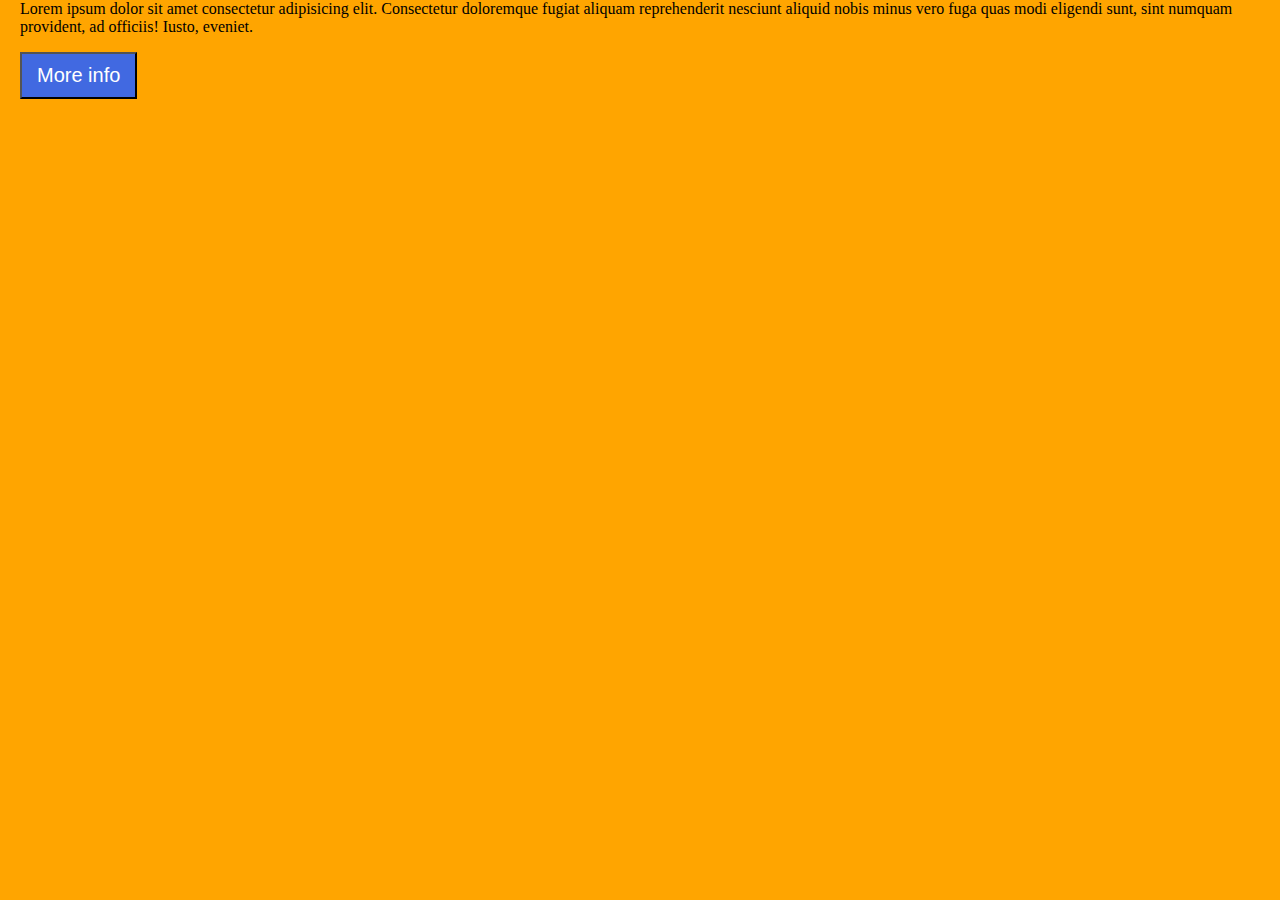
<file: JS_test_1/index.html>
<html>
    <head>
        <link rel="stylesheet" href="style.css">
    </head>
    <body>
        <div id="overlay">
            <div id="modal">
                <h1>Modal Window</h1>
                <span id="closeModal">X</span>
            </div>
        </div>
        
        <p>Lorem ipsum dolor sit amet consectetur adipisicing elit. Consectetur doloremque fugiat aliquam reprehenderit nesciunt aliquid nobis minus vero fuga quas modi eligendi sunt, sint numquam provident, ad officiis! Iusto, eveniet.</p>
        <button id="btn">More info</button>
        <script src="index.js"></script>
    </body>
</html>
</file>
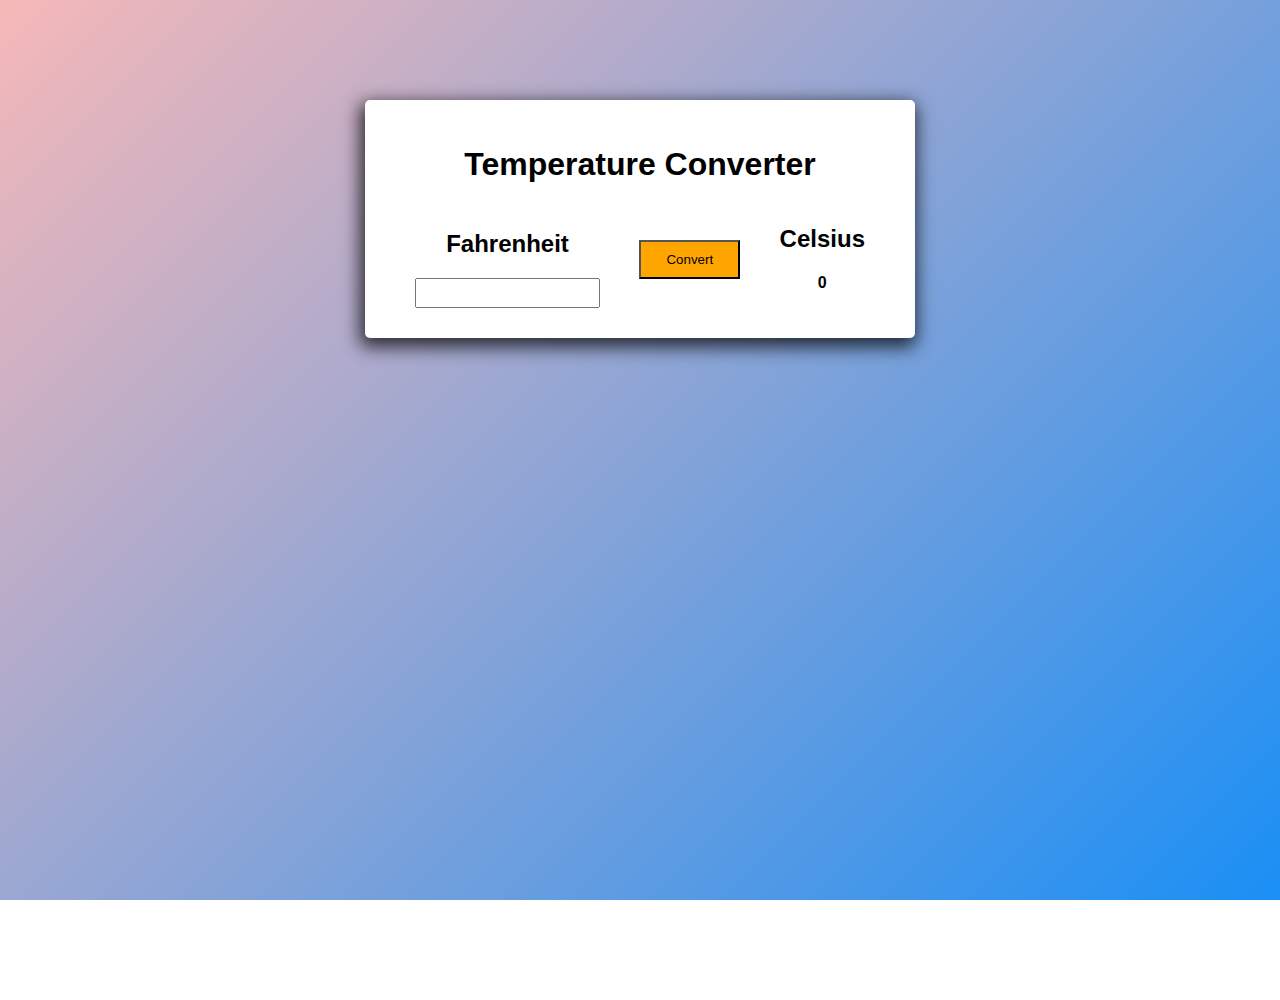
<file: JS_test_2/index.html>
<html>
    <head>
        <link rel="stylesheet" href="index.css">
    </head>
    <body>
        <div class="container">
            <div class="card">
                <h1 class="title">
                    Temperature Converter
                </h1>
                <div class="wrapper">
                    <div id="fahrenheit">
                        <h2>Fahrenheit</h2>
                        <input type="number" id="temperature">
                    </div>
                    <button id="btn">Convert</button>
                    <div id="celsius">
                        <h2>Celsius</h2>
                        <h4 id="result">0</h4>
                    </div>
                </div>
            </div>  
        </div>
        <script src="index.js"></script>
    </body>
</html>
</file>
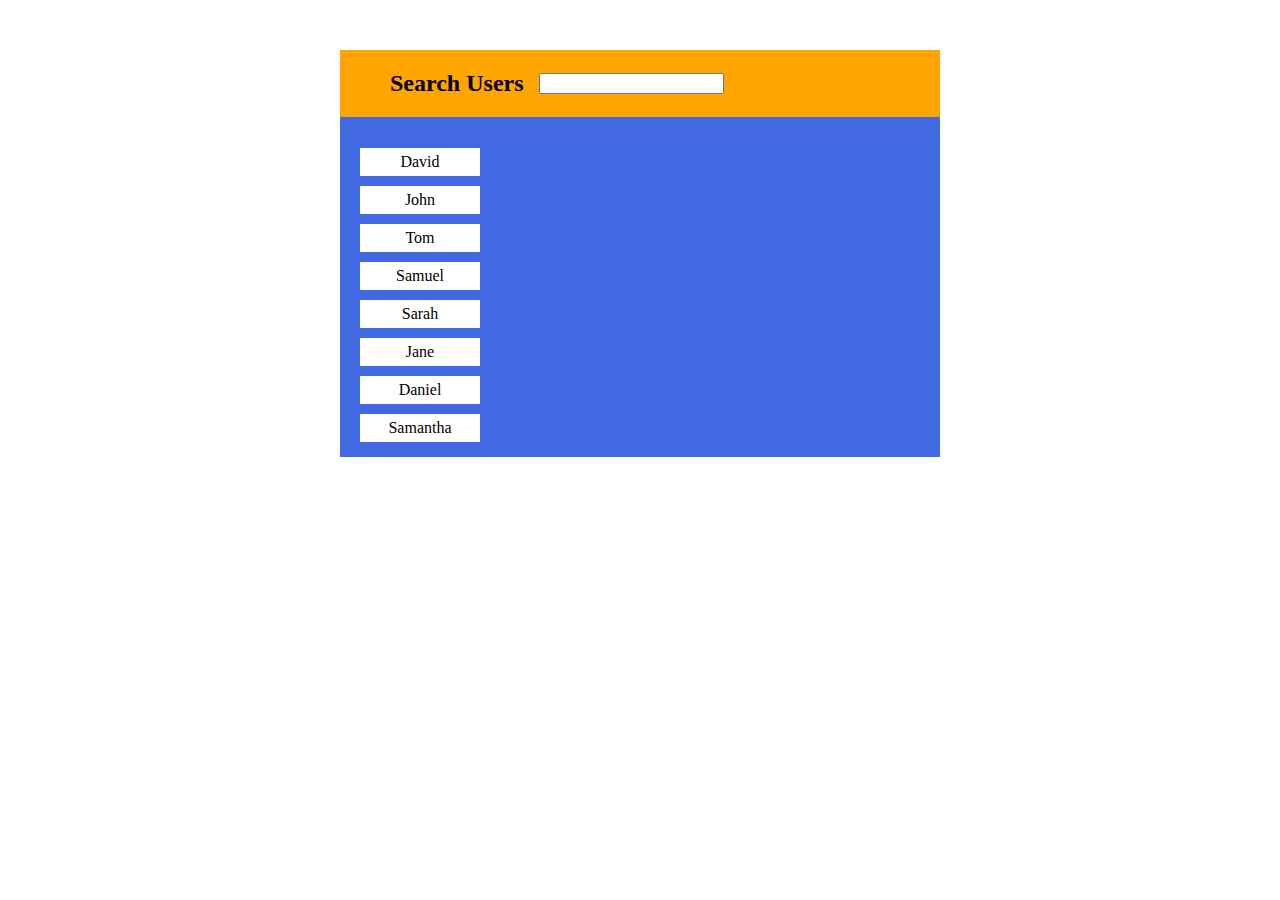
<file: JS_test_3/index.html>
<html>
    <head>
        <link rel="stylesheet" href="index.css">
    </head>
    <body>
        <div id="container">
        <div id="search">
            <label for="searchInput">Search Users</label>
            <input id="searchInput" type="text">
        </div>
        
        <ul id="results">
            <li class="name">David</li>
            <li class="name">John</li>
            <li class="name">Tom</li>
            <li class="name">Samuel</li>
            <li class="name">Sarah</li>
            <li class="name">Jane</li>
            <li class="name">Daniel</li>
            <li class="name">Samantha</li>
        </ul>
        
    </div>
        <script src="index.js"></script>
    </body>
</html>
</file>
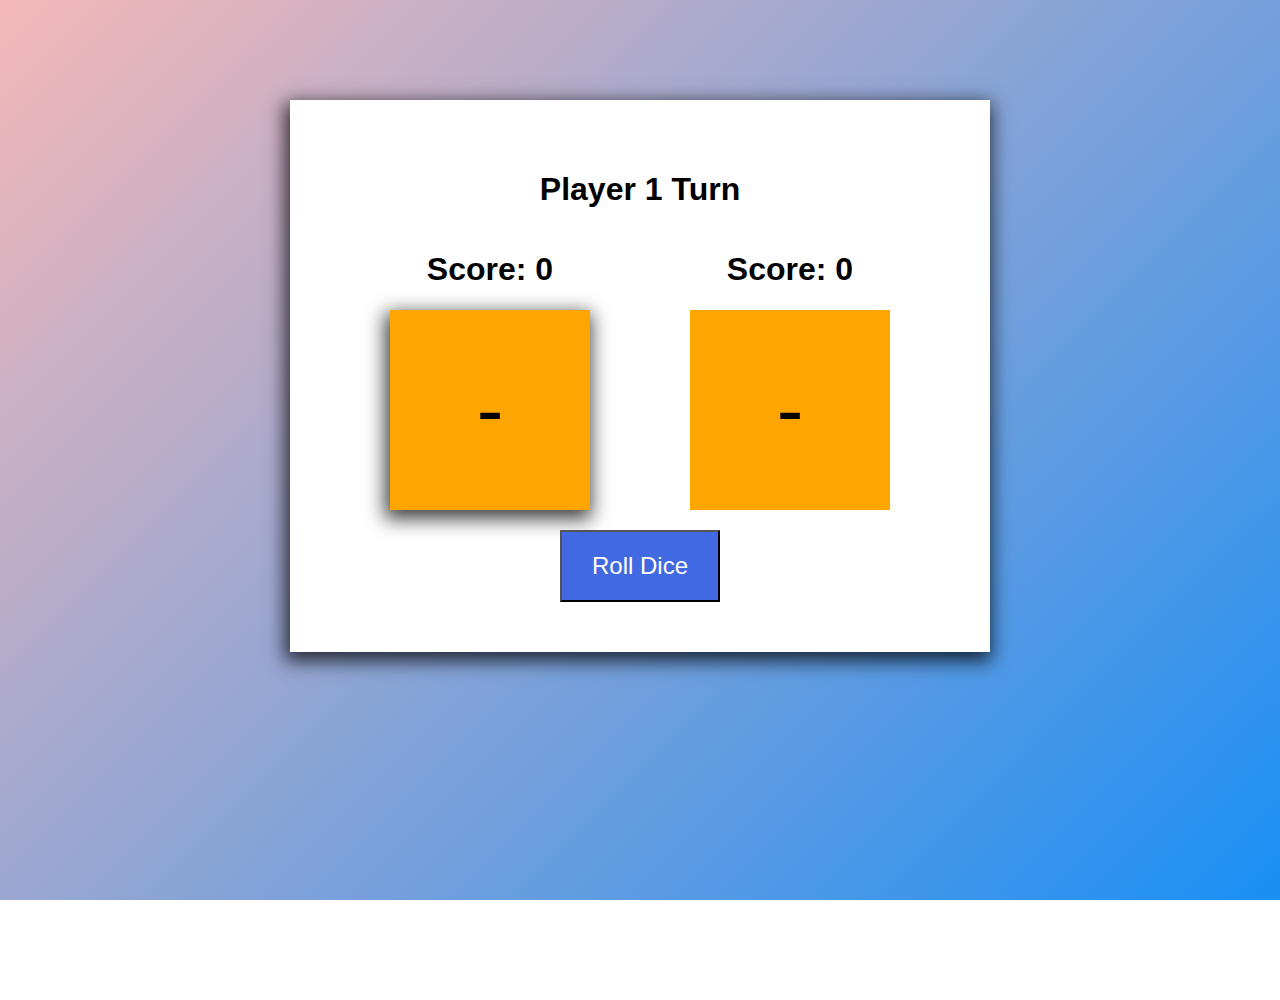
<file: JS_test_4/index.html>
<html>
    <head>
        <link rel="stylesheet" href="index.css">
    </head>
    <body>
        <div class="container">
            <h1 id="message">Player 1 Turn</h1>
            <div id="player1">
                <h1>Score: <span id="player1Score">0</span></h1>
                <div id="player1Dice" class="active">-</div>
            </div>
            <div id="player2">
                <h1>Score: <span id="player2Score">0</span></h1>
                <div id="player2Dice">-</div>
            </div>

            <button id="btnRoll">Roll Dice</button>
            <button id="reset">Reset Game</button>
        </div>
        <script src="index.js"></script>
    </body>
</html>
</file>
<file: JS_test_1/style.css>
html, body {
    margin: 0;
    padding: 0;
}

body {
    background-color: orange;
    padding: 0 20px;
}


#btn {
    background-color: royalblue;
    color: #fff;
    padding: 10px 15px;
    font-size: 20px;
}

#modal {
    width: 600px;
    height: 300px;
    margin: 0 auto;
    text-align: center;
    background-color: white;
    position: relative;
}

#closeModal {
    display: inline-block;
    padding: 15px;
    background-color: royalblue;
    cursor: pointer;
    position: absolute;
    right: 5px;
    top: 5px;
}

#overlay {
    display: none;
    background-color: rgba(0, 0, 0, 0.7);
    position: absolute;
    width: 100%;
    height: 100%;
    top: 0;
    bottom: 0;
    left: 0;
    right: 0;
}
</file>
<file: JS_test_2/index.css>
html, body {
    margin: 0;
    padding: 0;
}

body {
    padding-top: 100px;
    background-image: linear-gradient(135deg, #F6B8B8 , #1A8FF5);
    height: 100%;
    margin: 0;
    background-repeat: no-repeat;
    background-attachment: fixed;
    font-family: 'Roboto', sans-serif;
}

.container {
    width: 600px;
    display: flex;
    justify-content: center;
    margin: 0 auto;
}

.wrapper {
    display: flex;
    justify-content: space-between;
    align-items: center;
}

.wrapper button {
    background-color: orange;
    padding: 10px 25px;
}

.card {
    background-color: white;
    padding: 25px 50px;
    width: 450px;
    text-align: center;
    border-radius: 5px;
    box-shadow: -2px 6px 18px 3px rgba(0,0,0,0.75);
}

#temperature {
    height: 30px;
}
</file>
<file: JS_test_3/index.css>
html, body {
    margin: 0;
    padding: 0;
}


#container {
    width: 600px;
    margin: 50px auto;
    background-color: royalblue;
}

#search {
    background-color: orange;
    padding: 20px 50px;
    display: flex;
    align-items: center;
}

#search label {
    font-size: 24px;
    font-weight: bold;
    margin-right: 15px;
}

#results {
    display: flex;
    flex-direction: column;
    flex-wrap: wrap;
    align-items: flex-start;
    padding: 10px 20px;
}

.name {
    width: 100px;
    text-align: center;
    list-style: none;
    padding: 5px 10px;
    background-color: white;
    margin: 5px 0;
}
</file>
<file: JS_test_4/index.css>
html, body {
    margin: 0;
    padding: 0;
}
body {
    padding-top: 100px;
    background-image: linear-gradient(135deg, #F6B8B8 , #1A8FF5);
    height: 100%;
    margin: 0;
    background-repeat: no-repeat;
    background-attachment: fixed;
    font-family: 'Roboto', sans-serif;
}

.container {
    width: 600px;
    display: flex;
    flex-wrap: wrap;
    justify-content: center;
    margin: 0 auto;
    background-color: #fff;
    box-shadow: -2px 6px 18px 3px rgba(0,0,0,0.75);
    padding: 50px;
}

#message {
    flex: 0 0 100%;
    text-align: center;
}

#player1, #player2 {
    flex: 0 0 50%;
    text-align: center;
}

#player1Dice,
#player2Dice {
    width: 200px;
    height: 200px;
    background-color: orange;
    margin: 0 auto;
    font-size: 80px;
    display: flex;
    align-items: center;
    justify-content: center;
}

#btnRoll,
#reset {
    background-color: royalblue;
    color: #fff;
    padding: 20px 30px;
    font-size: 24px;
    margin-top: 20px;
}

.active {
    box-shadow: -2px 6px 18px 3px rgba(0,0,0,0.75);
}

#reset {
    display: none;
}
</file>
